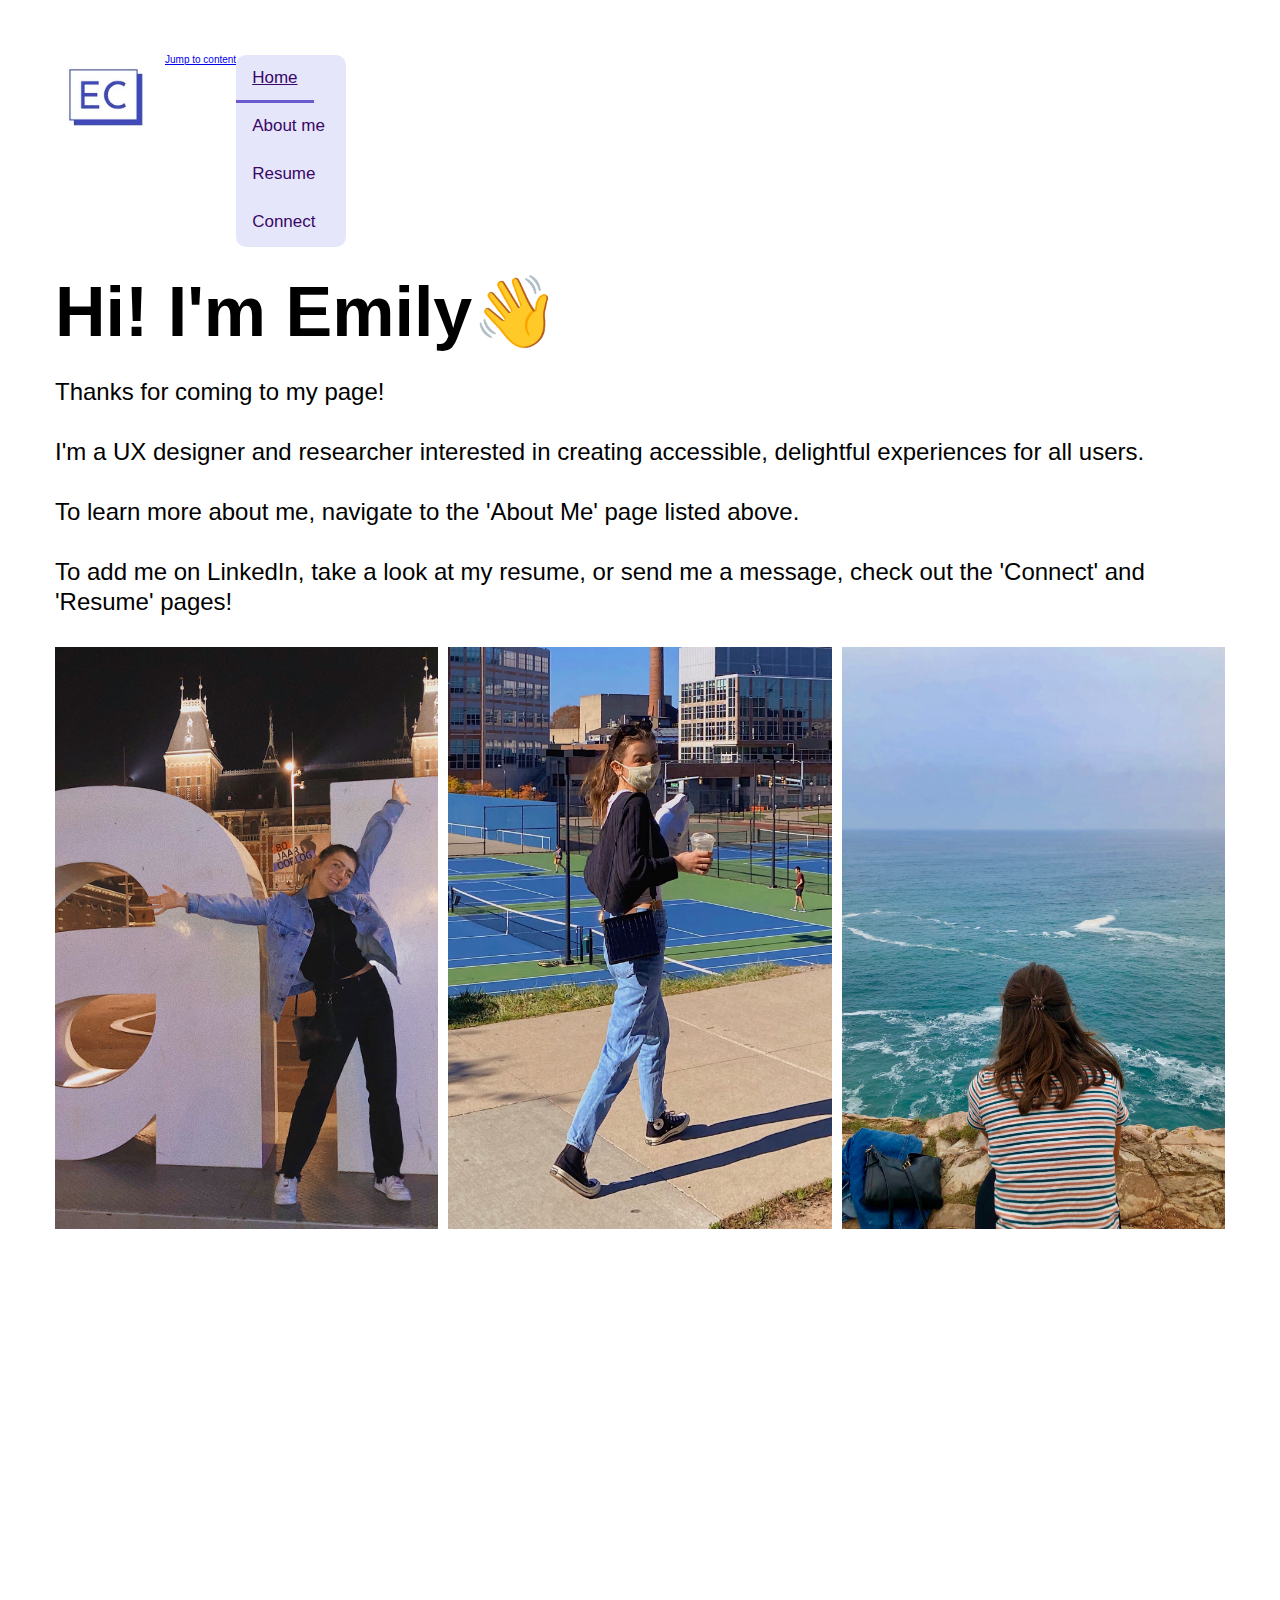
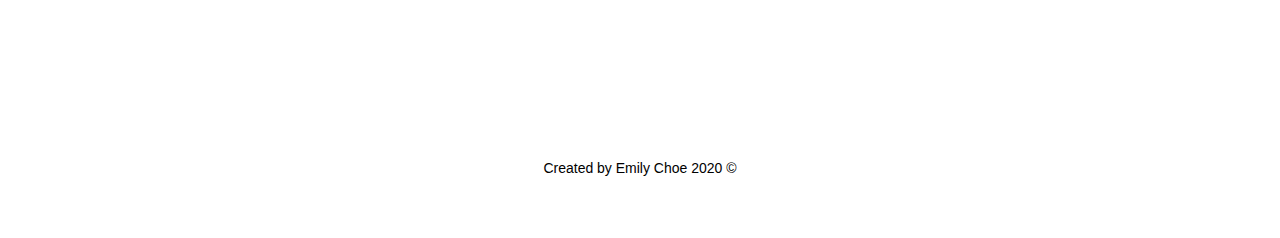
<file: index.html>
<!DOCTYPE html>
<html lang="en">
    <head>
      <meta name="viewport" content="width=device-width, initial-scale=1.0">
        <meta charset="utf-8">
        <link rel="stylesheet" type="text/css" href="css/html5reset.css">
        <link rel="stylesheet" type="text/css" href="css/style.css">
        <title>Emily Choe</title>
    </head>
    <body>
        <nav>
          <div class="flex-container">
          <div class="logo">
            <img src="images/goodlogo.jpg" alt="A logo with the initals 'EC'"/>
            
          </div>
          <a href="#jump-to-content">Jump to content</a>
            <ul>
              <div class="topnav">
              <ul><li><a href="index.html" class="active">Home</a></li></ul>
              <ul><li><a href="aboutme.html">About me</a></li></ul>
              <ul><li><a href="resume.html">Resume</a></li></ul>
              <ul><li><a href="contact.html">Connect</a></li></ul>
            </ul>
          </nav>
        </div>
          <main class="index">
            <header id="main">
              <div id="jump-to-content"></div>
              <h1>Hi! I'm Emily  <span class="wave">  👋</span> </h1>
              <p> Thanks for coming to my page!</p>
                <p>I'm a UX designer and researcher interested in creating accessible, delightful experiences for all users.</p>
                <p>To learn more about me, navigate to the 'About Me' page listed above.</p>
                <p>To add me on LinkedIn, take a look at my resume, or send me a message, check out the 'Connect' and 'Resume' pages!</p>
            </header>
            

            <div class="container">
              <div class="grid-a">
                <img src="images/aboutme.jpg" alt="Image 1"/>
              </div>
              <div class="grid-b">
                <img src="images/coffee.jpg" alt="Image 2"/>
              </div>
              <div class="grid-c">
                <img src="images/spain.JPG" alt="Image 3"/>
              </div>

          </div>

          <div class="parallax"></div>

      

        </main>
            <footer>
              <p> Created by Emily Choe 2020 &copy; </p>
            </footer>
    </body>
</html>
</file>
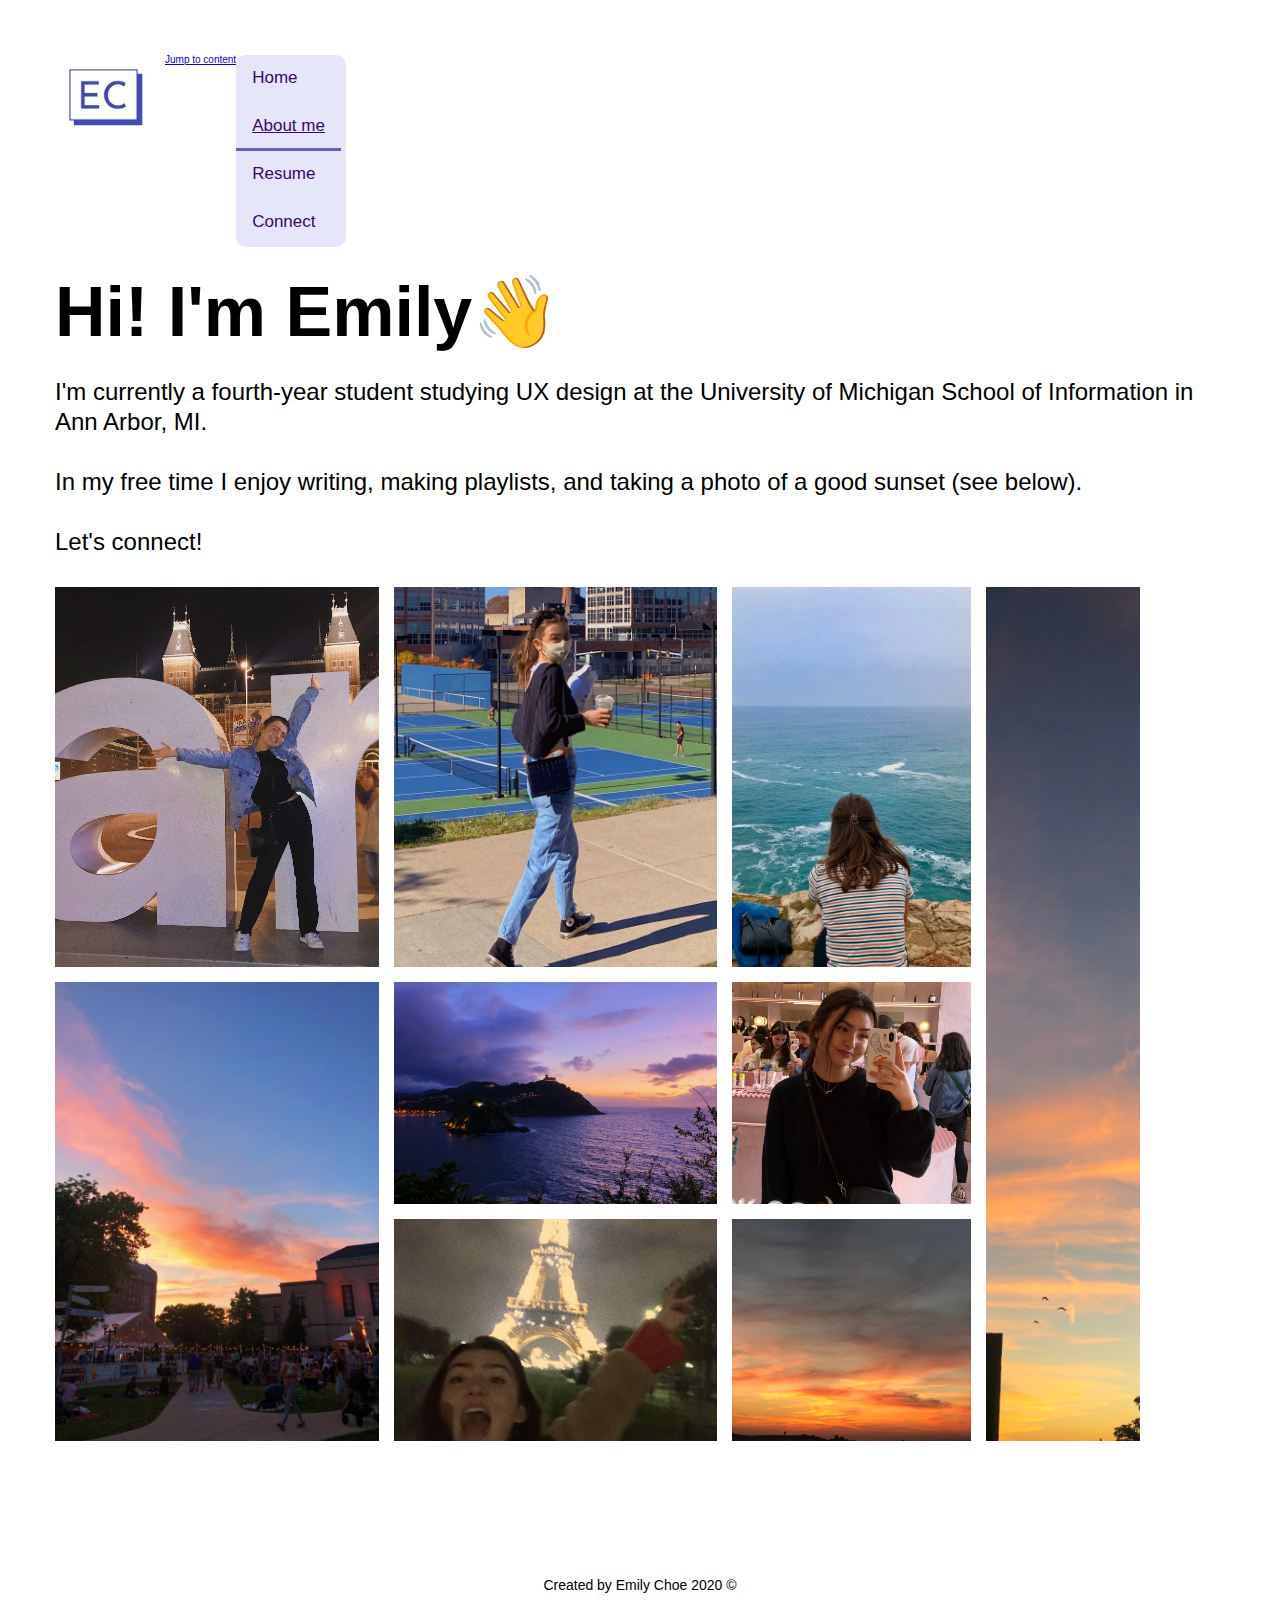
<file: aboutme.html>
<!DOCTYPE html>
<html lang="en">
    <head>
        <meta name="viewport" content="width=device-width, initial-scale=1.0">
        <meta charset="utf-8">
        <link rel="stylesheet" type="text/css" href="css/html5reset.css">
        <link rel="stylesheet" type="text/css" href="css/style.css">
        <title>About me</title>
    </head>
    <body>
        <nav>
            <div class="flex-container">
            <div class="logo">
                <img src="images/goodlogo.jpg" alt="A logo with the initals 'EC'"/>
              </div>
              <a href="#jump-to-content">Jump to content</a>
            <ul>
              <div class="topnav">
                <ul><li><a href="index.html">Home</a></li></ul>
                <ul><li><a href="aboutme.html"class="active">About me</a></li></ul>
                <ul><li><a href="resume.html">Resume</a></li></ul>
                <ul><li><a href="contact.html">Connect</a></li></ul>
            </ul>
          </nav>
        </div>
          <main class="about">
            <header id="about">
              <div id="jump-to-content"></div>
                <h1>Hi! I'm Emily <span class="wave"> 👋</span> </h1>
                <p> I'm currently a fourth-year student studying UX design at the University of Michigan School of Information in Ann Arbor, MI.<br>
                    <br>
                    In my free time I enjoy writing, making playlists, and taking a photo of a good sunset (see below).<br>
                        <br>
            
                    Let's connect!</p>
              </header>
              
              <div class="grid-container">
              <div class="grid-1">
                <img src="images/aboutme.jpg" alt="An image of a woman with her arms spread out in from of the Rijksmuseum in Amsterdam, Netherlands"/>
              </div>
              <div class="grid-2">
                <img src="images/paris.JPG" alt="Image 2"/>
              </div>
              <div class="grid-3">
                <img src="images/sansebastian.JPG" alt="Image 3"/>
              </div>
              <div class="grid-4">
                <img src="images/spain.JPG" alt="Image 4"/>
              </div>
              <div class="grid-5">
                <img src="images/annarbor.JPG" alt="Image 5"/>
              </div>
              <div class="grid-6">
                <img src="images/coffee.jpg" alt="Image 6"/>
              </div>
              <div class="grid-7">
                <img src="images/glossier.jpg" alt="Image 7"/>
              </div>
              <div class="grid-8">
                <img src="images/sunset.jpg" alt="Image 8"/>
              </div>
              <div class="grid-9">
                <img src="images/asunset.jpg" alt="Image 9"/>
              </div>
            </div>


            </main>
            <footer>
              <p> Created by Emily Choe 2020 &copy; </p>
            </footer>
    </body>
</html>
</file>
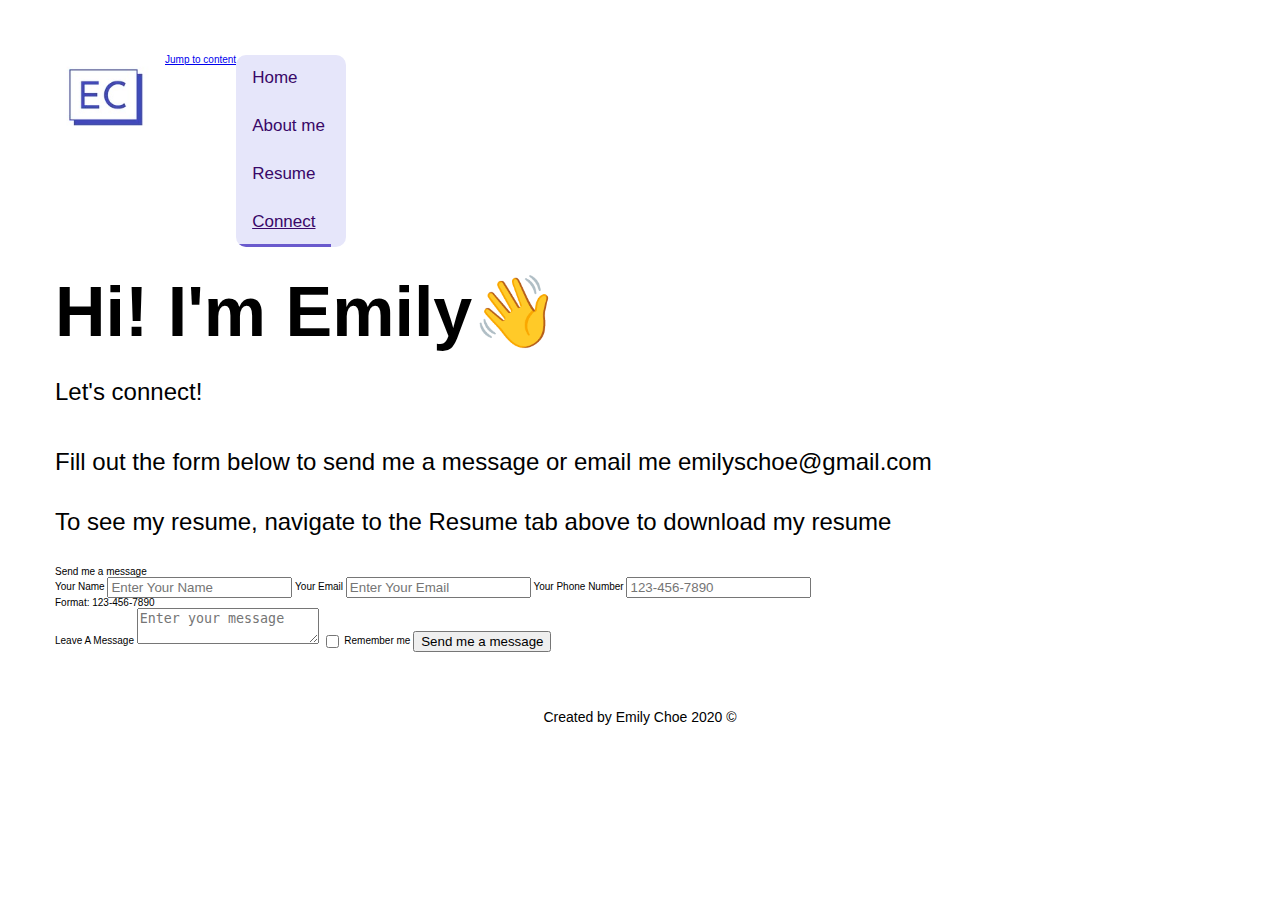
<file: contact.html>
<!DOCTYPE html>
<html lang="en">
<head>
    <meta name="viewport" content="width=device-width, initial-scale=1.0">
  <meta charset="UTF-8">
  <link rel="stylesheet" type="text/css" href="css/html5reset.css">
  <link rel="stylesheet" type="text/css" href="css/style.css">
  <link rel="icon" href="imgs/email.png"/>
  <title>Connect</title>
</head>
<body>
    <nav>
        <div class="flex-container">
            <div class="logo">
                <img src="images/goodlogo.jpg" alt="A logo with the initals 'EC'"/>
              </div>
              <a href="#jump-to-content">Jump to content</a>
        <ul>
          <div class="topnav">
          <ul><li><a href="index.html">Home</a></li></ul>
          <ul><li><a href="aboutme.html">About me</a></li></ul>
          <ul><li><a href="resume.html">Resume</a></li></ul>
          <ul><li><a href="contact.html"class="active">Connect</a></li></ul>
        </ul>
      </nav>
    </div>
      <main class="contact">
      <header id="contact">
        <div id="jump-to-content"></div>
        <h1>Hi! I'm Emily <span class="wave">👋</span> </h1>
        <p> Let's connect!</p>
        <br>
        <p> Fill out the form below to send me a message or email me emilyschoe@gmail.com</p>
        <p> To see my resume, navigate to the Resume tab above to download my resume</p>
      </header>
  <form action="https://formspree.io/f/mjvprbea" method="POST">
  <fieldset>
    <legend>Send me a message</legend>
    <label for="name_id">Your Name</label>
    <input type="text" 
      name = "name"
      id = "name_id"
      placeholder="Enter Your Name" required>

   
    <label for="email_id">Your Email</label>
    <input type="email" 
    name = "Email"
    id = "email_id"
    placeholder="Enter Your Email" required>


    <label for="phone_id">Your Phone Number</label>
    <input type="tel"
    name="phone"
    id="phone_id"
    placeholder="123-456-7890"
    pattern = "[0-9]{3}-[0-9]{3}-[0-9]{4}"
    required>
    <div><span>Format: 123-456-7890</span></div>


    <label for="msg">Leave A Message</label> 

    <textarea name = "Message"
    id = "msg"
    placeholder="Enter your message" required ></textarea>


    <input type="checkbox" name = "Remember" id="cBox">
    <label for = "cBox">Remember me</label>

    <input type="submit" 
    value = "Send me a message">
  </fieldset>
 </form>
 </main>
 <footer>
    <p> Created by Emily Choe 2020 &copy; </p>
  </footer>
</body>
</html>
</file>
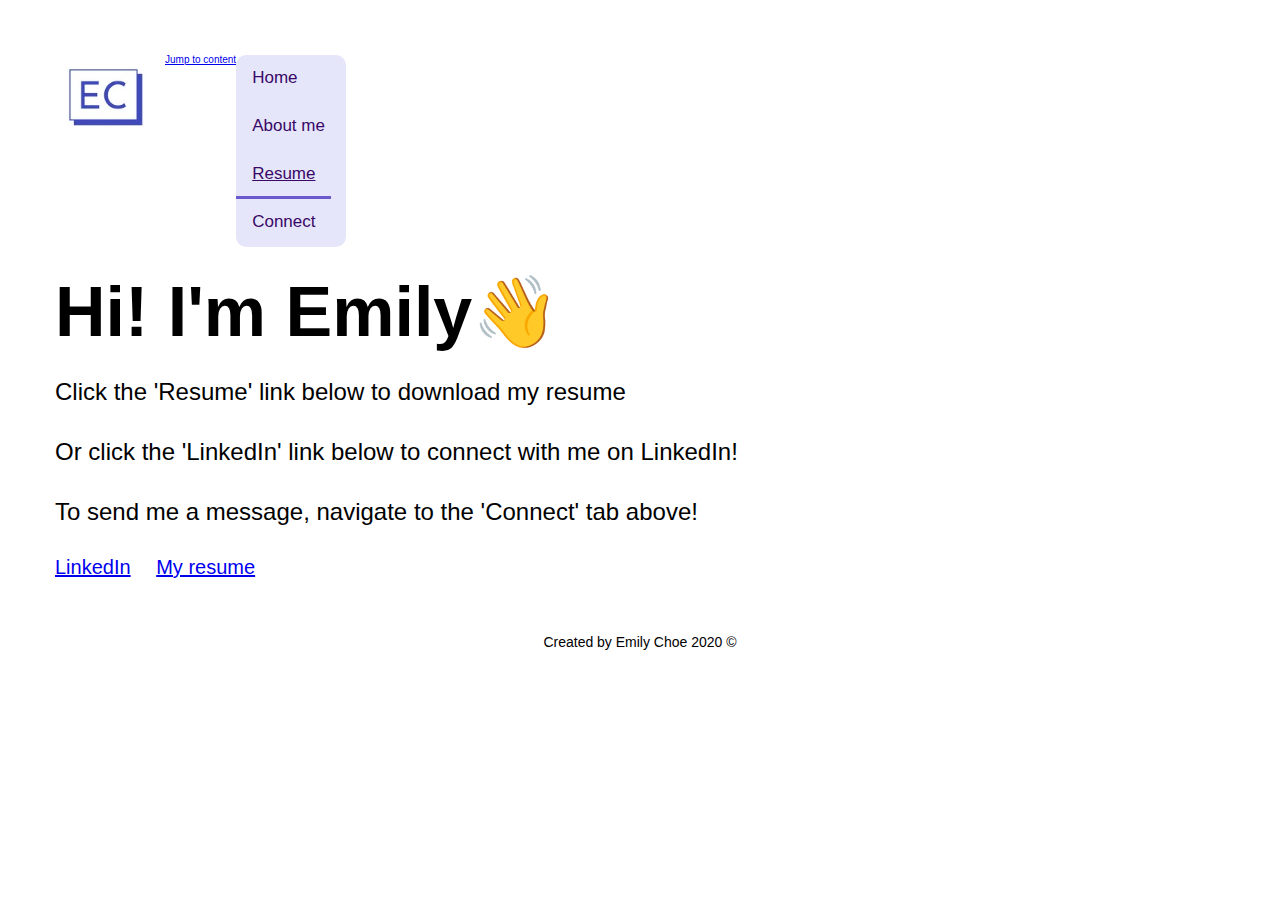
<file: resume.html>
<!DOCTYPE html>
<html lang="en">
    <head>
        <meta name="viewport" content="width=device-width, initial-scale=1.0">
        <meta charset="utf-8">
        <link rel="stylesheet" type="text/css" href="css/html5reset.css">
        <link rel="stylesheet" type="text/css" href="css/style.css">
        <title>Resume</title>
    </head>
    <body>
        <nav>
            <div class="flex-container">
            <div class="logo">
                <img src="images/goodlogo.jpg" alt="A logo with the initals 'EC'"/>
              </div>
              <a href="#jump-to-content">Jump to content</a>
            <ul>
              <div class="topnav">
              <ul><li><a href="index.html">Home</a></li></ul>
              <ul><li><a href="aboutme.html">About me</a></li></ul>
              <ul><li><a href="resume.html" class="active">Resume</a></li></ul>
              <ul><li><a href="contact.html">Connect</a></li></ul>
            </ul>
          </nav>
        </div>
          <main class="resume">
            <header id="resume">
              <div id="jump-to-content"></div>
                <h1>Hi! I'm Emily <span class="wave">👋</span> </h1>
                <p> Click the 'Resume' link below to download my resume</p> 
                <p> Or click the 'LinkedIn' link below to connect with me on LinkedIn!</p>
                <p> To send me a message, navigate to the 'Connect' tab above!</p>
            <div class=linkedin>
                <a href="https://www.linkedin.com/in/emily-choe-456ab8178/">LinkedIn</a>
            </div>
            <div class=resume>
                <a href="https://drive.google.com/file/d/1UKiagFzgm0Klk3-1dv8K4-zUgg_D9q4m/view">My resume</a>
            </div>
            </header>

            </main>
            <footer>
              <p> Created by Emily Choe 2020 &copy; </p>
            </footer>
    </body>
</html>
</file>
<file: css/style.css>
body{
    background-color: #ffffff;
    font-family: "SF Pro Text", sans-serif;
    font-size: 10px;
    margin: 30px;
    padding: 25px;
}

.flex-container {
  display: flex
}

  .logo img {
    display: inline-flex;
    align-content: flex-start;
    margin-left: 0px;
      margin-right: 10px;
      width: 100px;
      height: auto;
  }
  .topnav {
    background-color: #E6E6FA;
    overflow: hidden;
    border-radius: 10px;
  }
  
  .topnav a {
    float: left;
    display: block;
    color: #390868;
    text-align: center;
    padding: 14px 16px;
    text-decoration: none;
    font-size: 17px;
    border-bottom: 3px solid transparent;
  }
  
  .topnav a:hover {
    border-bottom: 3px solid#D8BFD8;
  }
  
  .topnav a.active {
    border-bottom: 3px solid #6A5ACD;
    text-decoration: underline;
  }
  nav li{
    display: inline-flex;
    flex-grow: inherit;
    justify-content: flex-start;
    padding-right: 5px;
  }

  h1{
    display: flex;
    font-size: 70px;
    padding-top: 30px;
    padding-bottom: 30px;
    text-align: left;
  }

  p{
    font-size: 24px;
    padding-bottom: 30px;
    line-height: 30px;
  }

 .linkedin, .resume {
   display: inline-flex;
   font-family: "SF Pro Text", sans-serif;
   font-size: 20px;
   align-items: space-between;
   padding-right: 20px;
 }


  .wave {
    animation-name: wave-animation;
    animation-duration: 2.5s; 
    animation-iteration-count: 2; 
    transform-origin: 70% 70%;      
    display: inline-block;
  }

  .parallax {
    background-attachment: fixed;    
    background-position: center;  
    background-repeat: no-repeat; 
    background-size: cover;       
    color: white;
    height: 400px;                
    background-image: url(../images/gcloud.jpg);
  }
  
  @keyframes wave-animation {
      0% { transform: rotate( 0.0deg) }
     10% { transform: rotate(14.0deg) }
     20% { transform: rotate(-8.0deg) }
     30% { transform: rotate(14.0deg) }
     40% { transform: rotate(-4.0deg) }
     50% { transform: rotate(10.0deg) }
     60% { transform: rotate( 0.0deg) }
    100% { transform: rotate( 0.0deg) }
  }

  footer p {
    font-size: 14px;
    text-align: center;
    padding-bottom: 0px;
    padding-top: 50px;
    align-items: flex-end;
  }

  @media screen and (min-width: 1000px){
 
    .grid-container{
      display: grid;
      grid-template-columns: repeat(14, 1fr);
      grid-template-rows: repeat(12, 5vw);
      grid-gap: 15px;
        }
  .grid-container img {  
    width: 100%;
    height: 100%;
    object-fit: cover;}

    .grid-1 {
    grid-column-start: 1;
    grid-column-end: 5;
    grid-row-start: 1;
    grid-row-end: 6;
    }
    .grid-2{
    grid-column-start: 5;
    grid-column-end: 9;
    grid-row-start: 9;
    grid-row-end: 12;
    }
    .grid-6{
    grid-column-start: 5;
    grid-column-end: 9;
    grid-row-start: 1;
    grid-row-end: 6;
    }
    .grid-4{
    grid-column-start: 9;
    grid-column-end: 12;
    grid-row-start: 1;
    grid-row-end: 6;
    }
    .grid-5{
    grid-column-start: 1;
    grid-column-end: 5;
    grid-row-start: 6;
    grid-row-end: 12;
    }
    .grid-3{
      grid-column-start: 5;
      grid-column-end: 9;
      grid-row-start: 6;
      grid-row-end: 9;
    }
    .grid-7{
      grid-column-start: 9;
      grid-column-end: 12;
      grid-row-start: 6;
      grid-row-end: 9;
    }
    .grid-8{
      grid-column-start: 9;
      grid-column-end: 12;
      grid-row-start: 9;
      grid-row-end: 12;
    }
    .grid-9{
      grid-column-start: 12;
      grid-column-end: 14;
      grid-row-start: 1;
      grid-row-end: 12;
    }
    .container {
      display: grid;
      grid-template-columns: repeat(3, 1fr);
      grid-template-rows: repeat(9, 5vw);
      grid-gap: 10px;
        }
  .container img {  
    width: 100%;
    height: 100%;
    object-fit: cover;}
  
    .grid-a {
    grid-column-start: 1;
    grid-column-end: 1;
    grid-row-start: 1;
    grid-row-end: 9;
    }
    .grid-b{
    grid-column-start: 2;
    grid-column-end: 2;
    grid-row-start: 1;
    grid-row-end: 9;
    }
    .grid-c{
    grid-column-start: 3;
    grid-column-end: 3;
    grid-row-start: 1;
    grid-row-end: 9;
    }
    
  }

  @media only screen and (max-width: 500px) {

    .logo img {
      display: none;
    }

  .topnav{  
    float: none;
    display: block;
    color: #390868;
    text-align: center;
    padding: 14px 16px;
    text-decoration: none;
    font-size: 17px;
    border-bottom: 3px solid transparent;
  }

  .grid-container{
    display: grid;
    grid-template-columns: repeat(14, 1fr);
    grid-template-rows: repeat(12, 5vw);
    grid-gap: 15px;
      }
.grid-container img {  
  width: 100%;
  height: 100%;
  object-fit: cover;}

  .grid-1 {
  grid-column-start: 1;
  grid-column-end: 5;
  grid-row-start: 1;
  grid-row-end: 6;
  }
  .grid-2{
  grid-column-start: 5;
  grid-column-end: 9;
  grid-row-start: 9;
  grid-row-end: 12;
  }
  .grid-6{
  grid-column-start: 5;
  grid-column-end: 9;
  grid-row-start: 1;
  grid-row-end: 6;
  }
  .grid-4{
  grid-column-start: 9;
  grid-column-end: 12;
  grid-row-start: 1;
  grid-row-end: 6;
  }
  .grid-5{
  grid-column-start: 1;
  grid-column-end: 5;
  grid-row-start: 6;
  grid-row-end: 12;
  }
  .grid-3{
    grid-column-start: 5;
    grid-column-end: 9;
    grid-row-start: 6;
    grid-row-end: 9;
  }
  .grid-7{
    grid-column-start: 9;
    grid-column-end: 12;
    grid-row-start: 6;
    grid-row-end: 9;
  }
  .grid-8{
    grid-column-start: 9;
    grid-column-end: 12;
    grid-row-start: 9;
    grid-row-end: 12;
  }
  .grid-9{
    grid-column-start: 12;
    grid-column-end: 14;
    grid-row-start: 1;
    grid-row-end: 12;
  }
  .container {
    display: grid;
    grid-template-columns: repeat(3, 1fr);
    grid-template-rows: repeat(9, 5vw);
    grid-gap: 10px;
      }
.container img {  
  width: 100%;
  height: 100%;
  object-fit: cover;}

  .grid-a {
  grid-column-start: 1;
  grid-column-end: 6;
  grid-row-start: 1;
  grid-row-end: 9;
  }
  .grid-b{
  display: none;
  }
  .grid-c{
  display: none;
  }
  }



  @media only screen 
and (min-device-width : 768px) 
and (max-device-width : 1024px) {

  .topnav{  
    float: none;
    display: flex;
    color: #390868;
    text-align: center;
    padding: 5px 10px;
    text-decoration: none;
    font-size: 12px;
    border-bottom: 3px solid transparent;
  }

  .grid-container{
    display: grid;
    grid-template-columns: repeat(14, 1fr);
    grid-template-rows: repeat(12, 5vw);
    grid-gap: 15px;
      }
.grid-container img {  
  width: 100%;
  height: 100%;
  object-fit: cover;}

  .grid-1 {
  grid-column-start: 1;
  grid-column-end: 5;
  grid-row-start: 1;
  grid-row-end: 6;
  }
  .grid-2{
  grid-column-start: 5;
  grid-column-end: 9;
  grid-row-start: 9;
  grid-row-end: 12;
  }
  .grid-6{
  grid-column-start: 5;
  grid-column-end: 9;
  grid-row-start: 1;
  grid-row-end: 6;
  }
  .grid-4{
  grid-column-start: 9;
  grid-column-end: 12;
  grid-row-start: 1;
  grid-row-end: 6;
  }
  .grid-5{
  grid-column-start: 1;
  grid-column-end: 5;
  grid-row-start: 6;
  grid-row-end: 12;
  }
  .grid-3{
    grid-column-start: 5;
    grid-column-end: 9;
    grid-row-start: 6;
    grid-row-end: 9;
  }
  .grid-7{
    grid-column-start: 9;
    grid-column-end: 12;
    grid-row-start: 6;
    grid-row-end: 9;
  }
  .grid-8{
    grid-column-start: 9;
    grid-column-end: 12;
    grid-row-start: 9;
    grid-row-end: 12;
  }
  .grid-9{
    grid-column-start: 12;
    grid-column-end: 14;
    grid-row-start: 1;
    grid-row-end: 12;
  }
  .container {
    display: grid;
    grid-template-columns: repeat(3, 1fr);
    grid-template-rows: repeat(9, 5vw);
    grid-gap: 10px;
      }
.container img {  
  width: 100%;
  height: 100%;
  object-fit: cover;}

  .grid-a {
  grid-column-start: 1;
  grid-column-end: 3;
  grid-row-start: 1;
  grid-row-end: 9;
  }
  .grid-b{
  display: none;
  }
  .grid-c{
  grid-column-start: 3;
  grid-column-end: 3;
  grid-row-start: 1;
  grid-row-end: 9;
  }

}

  @media screen and (prefers-reduced-motion: reduce){
    .wave{
        animation: none;
  
    }
  }
</file>
